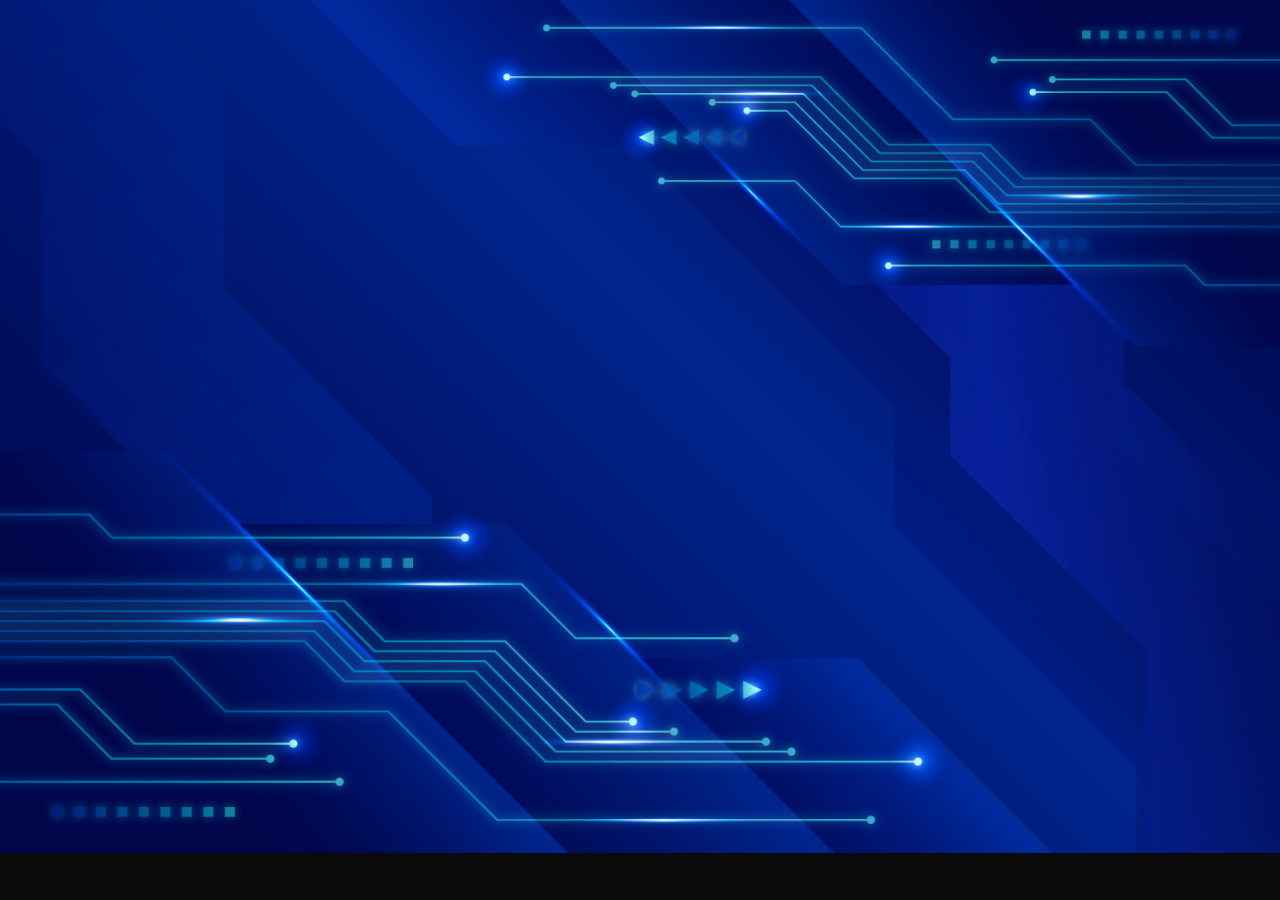
<file: index.html>
<!DOCTYPE html>
<html lang="en">

<head>
    <meta charset="UTF-8">
    <meta name="viewport" content="width: device-width, initial-scale=1.0">
    <title>Calvin Otieno | Portfolio</title>
    <link rel="stylesheet" href="style.css">
    <script src="script.js" defer></script>
</head>

<body>
    <header>
        <nav>
            <div class="nav-left">
                <a href="index.html">Home</a>
                <a href="projects.html">Projects</a>
            </div>

            <div class="nav-center">
                <h1 class="site-title">Calvin Otieno</h1>
                <img src="photo files/MY LOGO.png" alt="Calvin's Logo" class="logo">
            </div>

            <div class="nav-right">
                <a href="about.html">About</a>
                <a href="contact.html">Contact</a>
            </div>
        </nav>
    </header>

    <main>
        <section class="hero">
            <h2>Welcome to My Portfolio</h2>
            <p>Web Developer | Graphics Designer | Cyber Security Enthusiast</p>
            <a href="about.html" class="btn">Learn More</a>
        </section>
    </main>
</body>

</html>
</file>
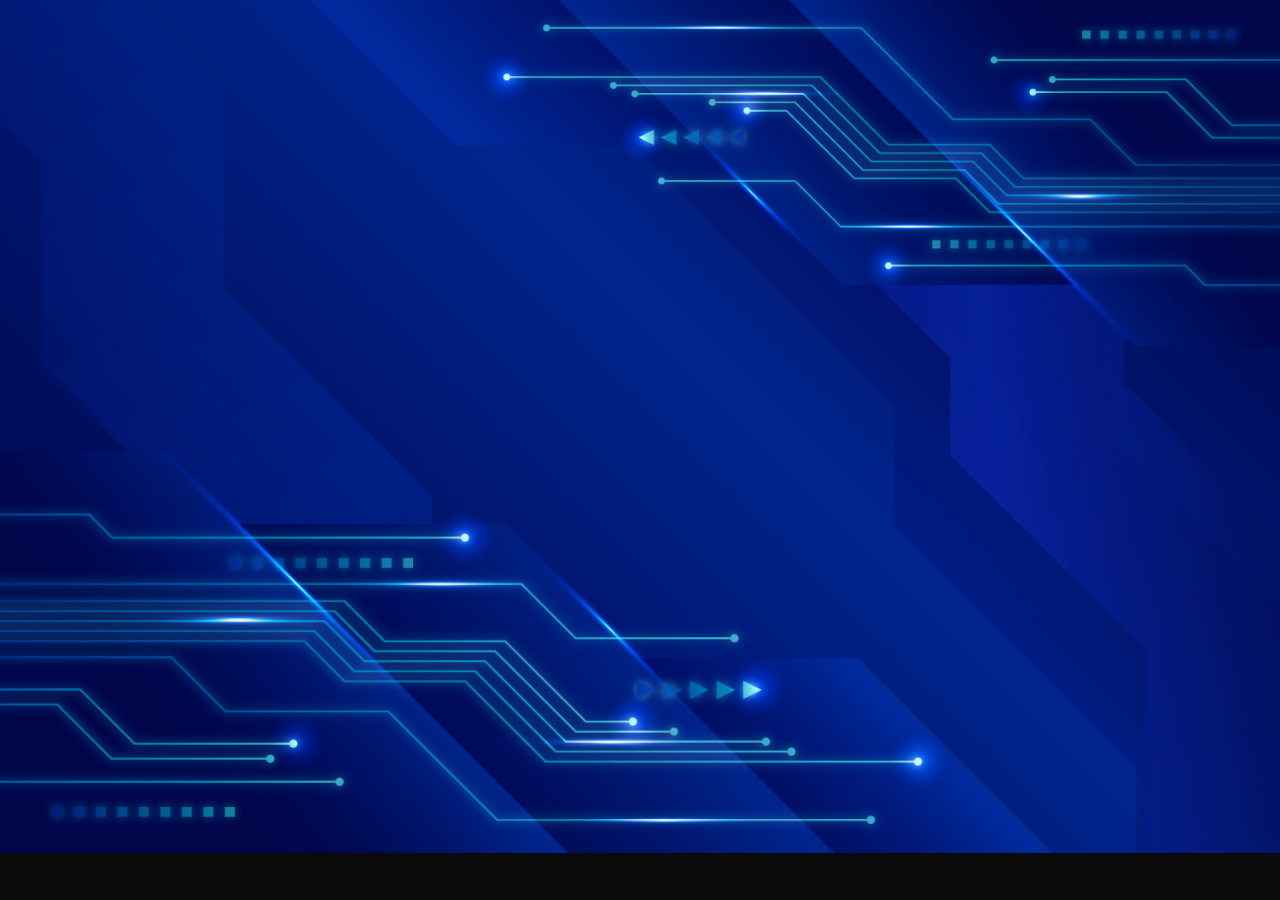
<file: about.html>
<!DOCTYPE html>
<html lang="en">

<head>
    <meta charset="UTF-8">
    <meta name="viewport" content="width=device-width, initial-scale=1.0">
    <title>About Me</title>
    <link rel="stylesheet" href="style.css">
    <style>
        /* Fancy Button Styles */
        .download-cv-btn {
            display: inline-flex;
            align-items: center;
            justify-content: center;
            background-color: #007bff; /* A techy blue */
            color: #fff;
            padding: 12px 24px;
            text-decoration: none;
            border-radius: 8px;
            font-weight: 600;
            font-family: 'Segoe UI', Tahoma, Geneva, Verdana, sans-serif;
            transition: background-color 0.3s ease, transform 0.2s ease, box-shadow 0.3s ease;
            box-shadow: 0 4px 6px rgba(0, 0, 0, 0.1);
            margin-top: 20px;
        }

        .download-cv-btn:hover {
            background-color: #0056b3; /* Darker shade on hover */
            transform: translateY(-2px);
            box-shadow: 0 6px 8px rgba(0, 0, 0, 0.2);
        }

        .download-cv-btn svg {
            width: 20px;
            height: 20px;
            margin-right: 10px;
        }

        /* Responsive Adjustments */
        @media (max-width: 600px) {
            .download-cv-btn {
                padding: 10px 20px;
                font-size: 0.9em;
            }
        }
    </style>
</head>

<body>
    <header>
        <nav>
            <ul>
                <li><a href="index.html">Home</a></li>
                <li><a href="projects.html">Projects</a></li>
                <li><a href="contact.html">Contact</a></li>
            </ul>
        </nav>
    </header>
    <section class="about-section">
        <div class="profile-container">
            <img src="photo files/him.jpg" alt="Calvin Otieno" class="profile-pic">
            <h2>Hi, I'm Calvin Otieno</h2>
            <p>I'm Calvin Otieno Wanyama, a 20-year-old Cooperative University of Kenya computer science graduate presently enrolled in PLP's Software Engineering program. Based in Langata, Nairobi, I work as a freelance web and graphic designer with a focus on internet marketing, logo design, and photo editing. In addition, I possess expertise in data science, machine learning, software engineering, and cybersecurity. I have a strong interest in basketball and am constantly searching for methods to advance in both technology and business. After earning my degree in computer science, I'm concentrating on growing my freelance business and honing my skills in cybersecurity and software engineering. As part of my ethical hacking quest, I have already installed Kali Linux. I do web development, graphic design, and online marketing services on Fiverr. To hone my technical skills, I also stay up to date on data structures, algorithms, and numeracy. In the end, whether it's in technology, business, or life in general, I'm all about development, innovation, and making things happen.</p>

            <a href="https://brown-zulema-22.tiiny.site/" class="download-cv-btn" download="Calvin Otieno CV.pdf">
                <svg xmlns="http://www.w3.org/2000/svg" viewBox="0 0 24 24" fill="currentColor">
                    <path fill-rule="evenodd" d="M12 1.5a5.25 5.25 0 00-5.25 5.25v1.5a3 3 0 106 0V6.75A5.25 5.25 0 0012 1.5zm9 8.25a3.75 3.75 0 11-7.5 0v4.333A3.75 3.75 0 1121 13.5V9.75z" clip-rule="evenodd" />
                </svg>
                Get My CV
            </a>

        </div>
    </section>
</body>

</html>
</file>
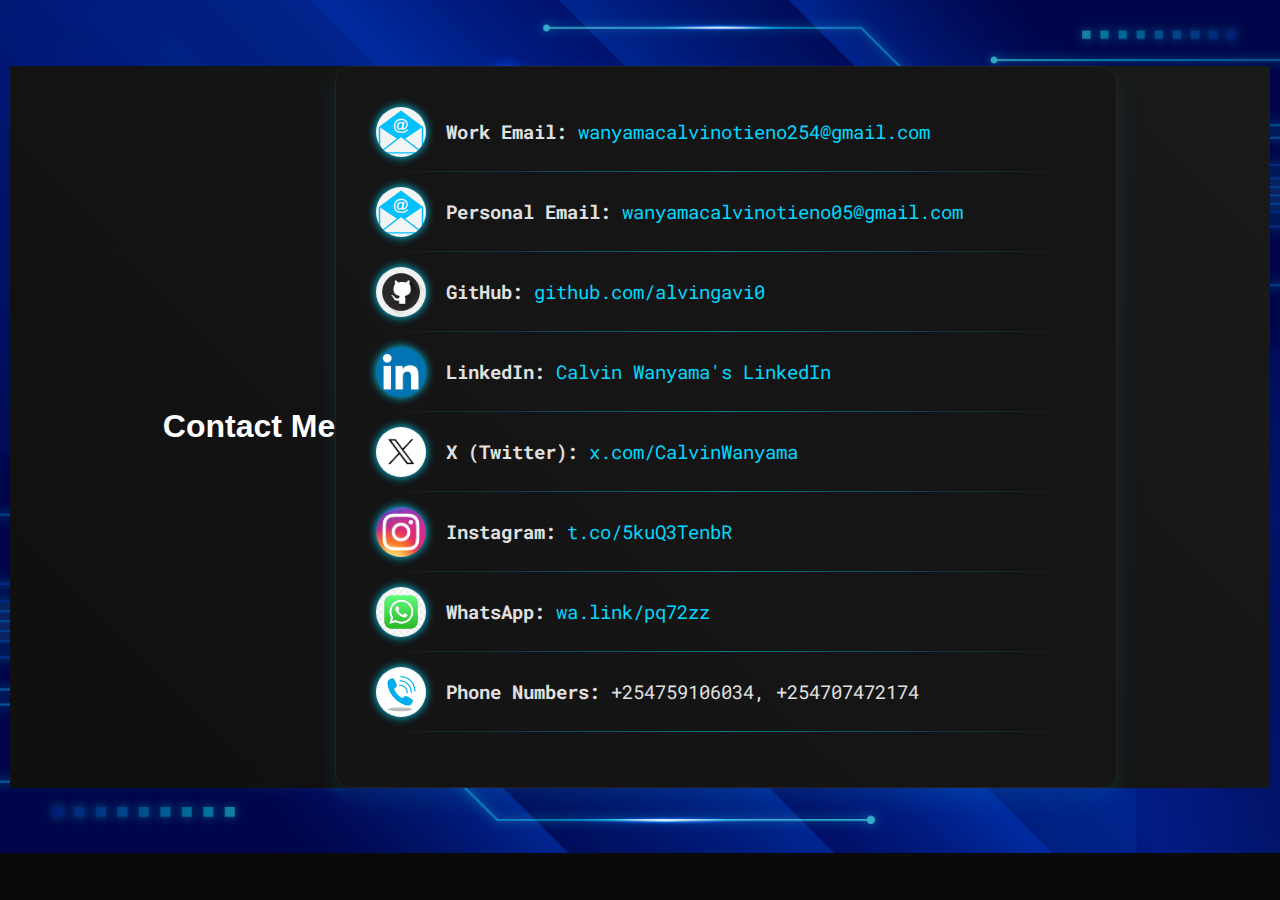
<file: contact.html>
<!DOCTYPE html>
<html lang="en">

<head>
    <meta charset="UTF-8">
    <meta name="viewport" content="width: device-width, initial-scale=1.0">
    <title>Contact Me</title>
    <link rel="stylesheet" href="style.css">
</head>

<body>
    <header>
        <nav>
            <ul>
                <li><a href="index.html">Home</a></li>
                <li><a href="about.html">About</a></li>
                <li><a href="projects.html">Projects</a></li>
            </ul>
        </nav>
    </header>

    <main>
        <section class="contact-section">
            <h1>Contact Me</h1>
            <div class="contact-details">
                <div class="contact-group">
                    <img src="photo files/eml.png" alt="Email Icon" class="contact-icon">
                    <p>
                        <strong>Work Email:</strong>
                        <a href="mailto:wanyamacalvinotieno254@gmail.com" class="email-link">wanyamacalvinotieno254@gmail.com</a>
                    </p>
                </div>
                <div class="contact-group">
                    <img src="photo files/eml.png" alt="Email Icon" class="contact-icon">
                    <p>
                        <strong>Personal Email:</strong>
                        <a href="mailto:wanyamacalvinotieno05@gmail.com" class="email-link">wanyamacalvinotieno05@gmail.com</a>
                    </p>
                </div>
                <div class="contact-group">
                    <img src="photo files/git.png" alt="GitHub Icon" class="contact-icon">
                    <p>
                        <strong>GitHub:</strong>
                        <a href="https://github.com/alvingavi0" target="_blank">github.com/alvingavi0</a>
                    </p>
                </div>
                <div class="contact-group">
                    <img src="photo files/lkin.png" alt="LinkedIn Icon" class="contact-icon">
                    <p>
                        <strong>LinkedIn:</strong>
                        <a href="https://www.linkedin.com/in/calvin-wanyama-872535248?lipi=urn%3Ali%3Apage%3Ad_flagship3_profile_view_base%3BOkH9BWh3TjWxOcQhYxsmdQ%3D%3D"
                            target="_blank">Calvin Wanyama's LinkedIn</a>
                    </p>
                </div>
                <div class="contact-group">
                    <img src="photo files/x.png" alt="X Icon" class="contact-icon">
                    <p>
                        <strong>X (Twitter):</strong>
                        <a href="https://x.com/CalvinWanyama" target="_blank">x.com/CalvinWanyama</a>
                    </p>
                </div>
                <div class="contact-group">
                    <img src="photo files/ig.png" alt="Instagram Icon" class="contact-icon">
                    <p>
                        <strong>Instagram:</strong>
                        <a href="https://t.co/5kuQ3TenbR" target="_blank">t.co/5kuQ3TenbR</a>
                    </p>
                </div>
                <div class="contact-group">
                    <img src="photo files/asap.jpg" alt="WhatsApp Icon" class="contact-icon">
                    <p>
                        <strong>WhatsApp:</strong>
                        <a href="https://wa.link/pq72zz" target="_blank">wa.link/pq72zz</a>
                    </p>
                </div>
                <div class="contact-group">
                    <img src="photo files/phn.jpg" alt="Phone Icon" class="contact-icon">
                    <p>
                        <strong>Phone Numbers:</strong>
                        +254759106034, +254707472174
                    </p>
                </div>
            </div>
        </section>
    </main>

    <footer>
        </footer>
</body>

</html>
</file>
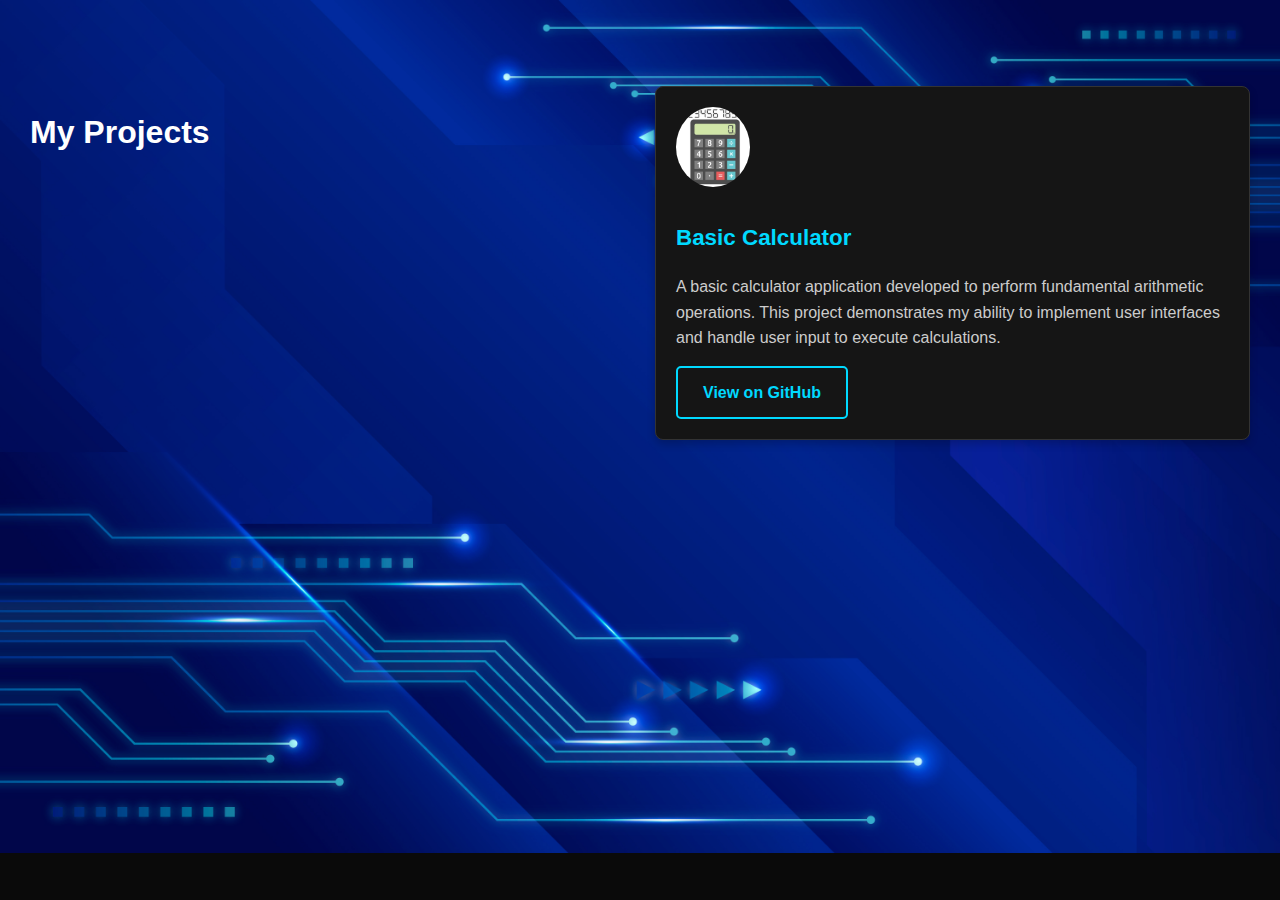
<file: projects.html>
<!DOCTYPE html>
<html lang="en">

<head>
    <meta charset="UTF-8">
    <meta name="viewport" content="width=device-width, initial-scale=1.0">
    <title>Projects</title>
    <link rel="stylesheet" href="style.css">
</head>

<body>
    <header>
        <nav>
            <ul>
                <li><a href="index.html">Home</a></li>
                <li><a href="about.html">About</a></li>
                <li><a href="contact.html">Contact</a></li>
            </ul>
        </nav>
    </header>

    <main>
        <section class="projects-section">
            <h1>My Projects</h1>

            <div class="project">
                <img src="photo files/calc.PNG" alt="Basic Calculator">
                <h2>Basic Calculator</h2>
                <p>A basic calculator application developed to perform fundamental arithmetic operations. This project demonstrates my ability to implement user interfaces and handle user input to execute calculations.</p>
                <a href="https://github.com/alvingavi0/basic-calculator" target="_blank"
                    class="project-link">View on GitHub</a>
            </div>

            </section>
    </main>

    <footer>
        </footer>
</body>

</html>
</file>
<file: style.css>
@import url('https://fonts.googleapis.com/css2?family=Roboto+Mono&display=swap');

:root {
    --primary-color: #00d9ff;
    --background-color: #0a0a0a;
    --text-color: white;
}

body {
    background-color: var(--background-color);
    color: var(--text-color);
    font-family: Arial, sans-serif;
    margin: 0;
    padding: 0;
    background-image: url("photo files/image background.jpg"); /* Added background image */
    background-size: cover;
    background-repeat: no-repeat;
    /* background: linear-gradient(-45deg, #0a0a0a, #151515, #0a0a0a, #151515);
    background-size: 400% 400%;
    animation: gradientBG 15s ease infinite; */
}

/* @keyframes gradientBG {
    0% {
        background-position: 0% 50%;
    }

    50% {
        background-position: 100% 50%;
    }

    100% {
        background-position: 0% 50%;
    }
} */

nav {
    display: flex;
    align-items: center;
    padding: 15px 20px;
    background-image: url("photo files/back.jpg"); /* Added background image */
    background-size: cover;
    background-repeat: no-repeat;
    color: var(--text-color);
    width: 100%;
    position: sticky;
    top: 0;
    z-index: 100;
    flex-wrap: wrap;
    opacity: 0;
    animation: fadeInNav 1s forwards;
    box-shadow: 0 4px 6px rgba(0, 0, 0, 0.1);
}

@keyframes fadeInNav {
    from {
        opacity: 0;
    }

    to {
        opacity: 1;
    }
}

nav ul {
    display: flex;
    list-style-type: none;
    padding: 0;
    margin: 0;
    margin-left: auto;
    margin-right: 20px;
}

nav li {
    margin: 0 15px;
}

nav a {
    color: var(--text-color);
    text-decoration: none;
    font-size: 20px;
    font-weight: bold;
    padding: 10px 15px;
    transition: color 0.3s ease;
    font-family: 'Roboto Mono', monospace;
}

nav a:hover,
nav a:focus {
    color: var(--primary-color);
    outline: 2px solid var(--primary-color);
    box-shadow: 0 2px 5px rgba(0, 217, 255, 0.5);
}

.nav-center {
    text-align: center;
    flex-grow: 1;
}

.logo {
    max-width: 200px;
    height: auto;
    margin-top: 5px;
    box-shadow: 0 2px 4px rgba(0, 0, 0, 0.2);
}

@media (max-width: 768px) {
    .logo {
        max-width: 150px;
    }

    nav ul {
        flex-direction: column;
        align-items: center;
        margin-left: 0;
        margin-right: 0;
    }

    nav li {
        margin: 10px 0;
    }

    nav a {
        font-size: 18px;
        padding: 8px 12px;
    }
}

main {
    padding-top: 80px;
    text-align: justify;
    line-height: 1.6;
    -webkit-hyphens: auto;
    -moz-hyphens: auto;
    -ms-hyphens: auto;
    hyphens: auto;
    padding: 10px;
}

.hero {
    display: flex;
    flex-direction: column;
    justify-content: center;
    align-items: center;
    min-height: 50vh;
    text-align: center;
}

.hero h2 {
    margin-bottom: 20px;
    opacity: 0;
    animation: slideIn 0.5s forwards,
    typeWriter 2s steps(40) 0.5s forwards;
    white-space: nowrap;
    overflow: hidden;
    border-right: .15em solid #00d9ff;
}

@keyframes typeWriter {
    from {
        width: 0;
    }

    to {
        width: 100%;
    }
}

.hero p {
    margin-bottom: 20px;
    opacity: 0;
    animation: slideIn 0.5s forwards 0.2s;
}

/* Learn More Button */
.btn {
    display: inline-block;
    padding: 12px 25px;
    text-decoration: none;
    color: #00d9ff;
    border: 2px solid #00d9ff;
    border-radius: 5px;
    font-family: 'Roboto Mono', monospace;
    font-size: 16px;
    font-weight: bold;
    background: linear-gradient(to right, rgba(0, 217, 255, 0.1), rgba(0, 217, 255, 0.3));
    box-shadow: 0 4px 8px rgba(0, 0, 0, 0.2), 0 0 10px rgba(0, 217, 255, 0.3);
    transition: background 0.3s ease,
    transform 0.2s ease;
    opacity: 0;
    animation: slideIn 0.5s forwards 0.4s;
}

.btn:hover {
    background: linear-gradient(to right, rgba(0, 217, 255, 0.3), rgba(0, 217, 255, 0.5));
    transform: translateY(-2px);
}

.btn:active {
    transform: translateY(1px);
}

/* About Page Styles */
.about-section {
    display: flex;
    justify-content: center;
    align-items: center;
    min-height: 80vh;
    text-align: center;
    opacity: 0;
    animation: fadeIn 1s forwards;
}

@keyframes fadeIn {
    from {
        opacity: 0;
    }

    to {
        opacity: 1;
    }
}

.profile-container {
    text-align: center;
}

.profile-pic {
    width: 150px;
    height: auto;
    border-radius: 50%;
    object-fit: cover;
    margin-bottom: 20px;
    transition: transform 0.3s ease-in-out;
}

.profile-pic:hover {
    transform: scale(1.1);
}

.profile-container h2 {
    animation: slideIn 0.5s forwards;
    opacity: 0;
}

@keyframes slideIn {
    from {
        opacity: 0;
        transform: translateY(20px);
    }

    to {
        opacity: 1;
        transform: translateY(0);
    }
}

.profile-container p {
    animation: slideIn 0.5s forwards 0.2s;
    opacity: 0;
}

/* Download CV Button Styles */
.download-cv-btn {
    display: inline-flex;
    align-items: center;
    justify-content: center;
    background-color: #00d9ff;
    color: #0a0a0a;
    padding: 10px 20px;
    text-decoration: none;
    border-radius: 5px;
    font-weight: bold;
    transition: background-color 0.3s ease,
    color 0.3s ease;
    margin-top: 20px;
}

.download-cv-btn:hover {
    background-color: #00aacc;
    color: #fff;
}

/* Fancy Button Styles */
.fancy-btn {
    position: relative;
    overflow: hidden;
    z-index: 1;
    transition: color 0.5s;
}

.fancy-btn::before {
    content: '';
    position: absolute;
    top: 0;
    left: 0;
    width: 100%;
    height: 100%;
    background: linear-gradient(45deg, #00d9ff, #00aacc, #00d9ff);
    z-index: -1;
    transition: transform 0.5s;
    transform: translateX(-100%);
}

.fancy-btn:hover {
    color: #fff;
}

.fancy-btn:hover::before {
    transform: translateX(0);
}

.download-icon {
    width: 20px;
    height: 20px;
    margin-right: 10px;
    fill: #0a0a0a;
}

.fancy-btn:hover .download-icon {
    fill: #fff;
}

/* Project Page Styles */

.projects-section {
    display: grid;
    grid-template-columns: repeat(auto-fit, minmax(300px, 1fr));
    gap: 30px;
    padding: 20px;
}

.project {
    background-color: #151515;
    border: 1px solid #333;
    padding: 20px;
    text-align: left;
    border-radius: 8px;
    transition: transform 0.3s ease-in-out,
    box-shadow 0.3s ease-in-out;
    box-shadow: 0 4px 8px rgba(0, 0, 0, 0.2);
}

.project:hover {
    transform: translateY(-8px);
    box-shadow: 0 12px 24px rgba(0, 217, 255, 0.2);
}

.project img {
    max-width: 80px;
    height: 80px;
    border-radius: 50%;
    object-fit: cover;
    margin-bottom: 15px;
}

.project h2 {
    margin-top: 10px;
    font-size: 1.4em;
    color: #00d9ff;
}

.project p {
    margin-bottom: 15px;
    color: #ccc;
    line-height: 1.6;
}

.project-link {
    display: inline-block;
    padding: 12px 25px;
    background-color: transparent;
    color: #00d9ff;
    text-decoration: none;
    border: 2px solid #00d9ff;
    border-radius: 5px;
    font-weight: bold;
    transition: background-color 0.3s ease,
    color 0.3s ease;
}

.project-link:hover {
    background-color: #00d9ff;
    color: #0a0a0a;
}

/* Contact Page Styles */

.contact-section {
    display: flex;
    justify-content: center;
    align-items: center;
    min-height: 80vh;
    background: linear-gradient(45deg, #0f0f0f, #1a1a1a);
}

.contact-details {
    text-align: left;
    padding: 40px;
    background-color: rgba(21, 21, 21, 0.8);
    border-radius: 16px;
    box-shadow: 0 12px 24px rgba(0, 217, 255, 0.1);
    width: 90%;
    max-width: 700px;
    border: 1px solid #222;
}

.contact-group {
    display: flex;
    align-items: center;
    margin-bottom: 30px;
    position: relative;
}

.contact-group::before {
    content: '';
    position: absolute;
    bottom: -15px;
    left: 0;
    width: 100%;
    height: 1px;
    background: linear-gradient(to right, transparent, #00d9ff, transparent);
    opacity: 0.5;
}

.contact-icon {
    width: 50px;
    height: 50px;
    margin-right: 20px;
    border-radius: 50%;
    object-fit: cover;
    filter: drop-shadow(0 0 5px #00d9ff);
}

.contact-details p {
    margin: 0;
    color: #e0e0e0;
    font-size: 1.2em;
    font-family: 'Roboto Mono', monospace;
}

.contact-details a {
    color: #00d9ff;
    text-decoration: none;
    transition: color 0.3s ease,
    letter-spacing 0.2s ease;
}

.contact-details a:hover {
    color: #00ffff;
    letter-spacing: 1px;
}

.email-link {
    word-break: break-all;
}
</file>
